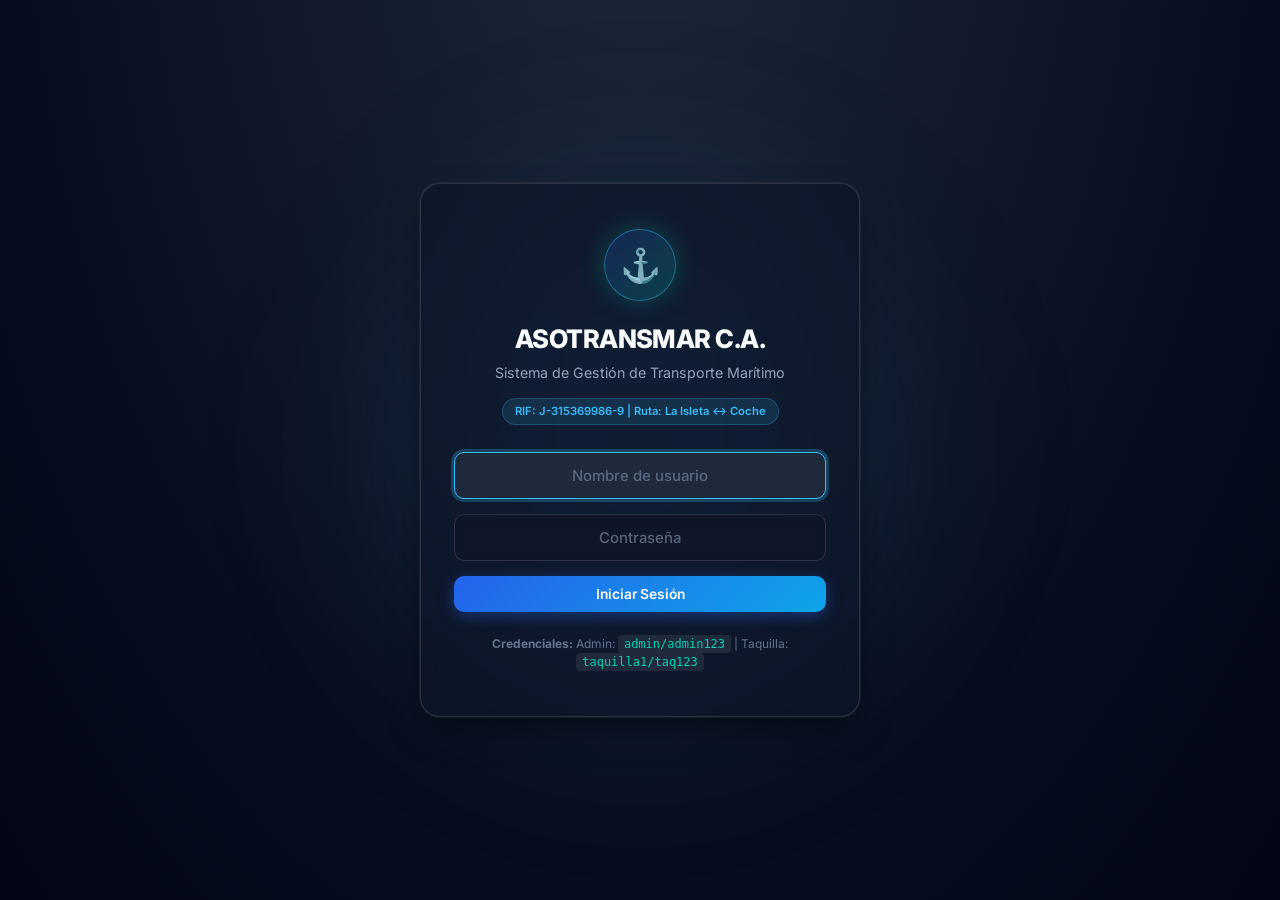
<file: index.html>
<!DOCTYPE html>
<html lang="es">
<head>
  <meta charset="UTF-8" />
  <meta name="viewport" content="width=device-width, initial-scale=1.0" />
  <title>ASOTRANSMAR C.A. — Sistema de Gestión y Venta de Boletos</title>
  <link rel="stylesheet" href="css/styles.css" />
  <link rel="preconnect" href="https://fonts.googleapis.com" />
  <link rel="preconnect" href="https://fonts.gstatic.com" crossorigin />
  <link
    href="https://fonts.googleapis.com/css2?family=Inter:wght@300;400;500;600;700;800&family=JetBrains+Mono:wght@400;600&display=swap"
    rel="stylesheet"
  />
</head>
<body class="dark-theme">

  <!-- ================================================================== -->
  <!-- PANTALLA DE LOGIN                                                    -->
  <!-- ================================================================== -->
  <div id="login-screen">
    <div class="login-bg-glow"></div>
    <div class="login-card glass-panel">
      <div class="login-logo-badge">
        <span class="login-logo">⚓</span>
      </div>
      <h1 class="login-company">ASOTRANSMAR C.A.</h1>
      <p class="login-subtitle">Sistema de Gestión de Transporte Marítimo</p>
      <div class="login-badge-pill">RIF: J-315369986-9 | Ruta: La Isleta ↔ Coche</div>

      <div class="login-form">
        <div class="input-icon-group">
          <input
            type="text"
            id="login-user"
            placeholder="Nombre de usuario"
            autocomplete="username"
          />
        </div>
        <div class="input-icon-group">
          <input
            type="password"
            id="login-pass"
            placeholder="Contraseña"
            autocomplete="current-password"
          />
        </div>
        <button id="btn-login" class="btn-primary-glow">Iniciar Sesión</button>
        <div id="login-error"></div>
      </div>

      <small class="login-hint">
        <strong>Credenciales:</strong> Admin: <code>admin/admin123</code> | Taquilla: <code>taquilla1/taq123</code>
      </small>
    </div>
  </div>

  <!-- ================================================================== -->
  <!-- APLICACIÓN PRINCIPAL                                                -->
  <!-- ================================================================== -->
  <div id="main-app" style="display: none;">

    <!-- ────────────────────────────────────────────────────────────────── -->
    <!-- ENCABEZADO Y NAVEGACIÓN SUPERIOR (TOP-SHELL ADAPTABLE)             -->
    <!-- ────────────────────────────────────────────────────────────────── -->
    <div id="top-shell">
      <!-- ────────────────────────────────────────────────────────────────── -->
      <!-- ENCABEZADO                                                        -->
      <!-- ────────────────────────────────────────────────────────────────── -->
      <header id="app-header" class="glass-header">
      <!-- Sección izquierda: identidad de la empresa -->
      <div class="header-left">
        <div class="header-brand">
          <span class="header-icon">⚓</span>
          <div>
            <span class="header-company">ASOTRANSMAR C.A.</span>
            <span class="header-rif">RIF: J-315369986-9</span>
          </div>
        </div>
        <span class="header-ruta-badge">Ruta: La Isleta ↔ Coche</span>
      </div>

      <!-- Sección central: fecha, buque y zarpe -->
      <div class="header-center">
        <span id="header-fecha" class="header-date"></span>
        <div class="header-status-pills">
          <span class="status-pill">Turno: <strong id="buque-activo">—</strong></span>
          <span class="status-pill">Próximo zarpe: <strong id="proximo-zarpe">—</strong></span>
        </div>
      </div>

      <!-- Sección derecha: tasa BCV, tema, usuario y cierre de sesión -->
      <div class="header-right">
        <!-- Control Tasa BCV -->
        <div class="header-bcv glass-pill">
          <span class="bcv-label">Tasa BCV:</span>
          <span id="tasa-bcv-display" class="bcv-val">0,00</span>
          <span class="bcv-curr">VES/USD</span>
          <span class="admin-only bcv-edit">
            <input
              type="number"
              id="tasa-bcv-input"
              step="0.01"
              min="0"
              placeholder="0.00"
              title="Ingrese nueva tasa oficial BCV"
            />
            <button id="btn-guardar-tasa" title="Guardar tasa oficial BCV">💾</button>
          </span>
        </div>

        <!-- Botón Modo Oscuro / Claro -->
        <button id="btn-theme-toggle" class="btn-theme-toggle" title="Cambiar tema claro/oscuro">
          ☀️ <span class="theme-label">Claro</span>
        </button>

        <!-- Información Usuario -->
        <div class="header-user glass-pill">
          <span id="user-info"></span>
          <span id="user-rol" class="badge"></span>
        </div>

        <button id="btn-logout" class="btn-danger-outline" title="Cerrar sesión">Salir</button>
      </div>
    </header>

    <!-- ────────────────────────────────────────────────────────────────── -->
    <!-- BARRA DE BÚSQUEDA GLOBAL                                          -->
    <!-- ────────────────────────────────────────────────────────────────── -->
    <div id="search-bar-global">
      <div class="search-input-wrap">
        <span class="search-lens-icon">🔍</span>
        <input
          type="text"
          id="search-global-input"
          placeholder="Buscar pasajero por Cédula, Nombre, Apellido o Fecha..."
          autocomplete="off"
        />
      </div>
      <div id="search-global-results" class="glass-dropdown" style="display: none;"></div>
    </div>

    <!-- ────────────────────────────────────────────────────────────────── -->
    <!-- NAVEGACIÓN PRINCIPAL                                              -->
    <!-- ────────────────────────────────────────────────────────────────── -->
    <nav id="main-nav" class="glass-nav">
      <button class="nav-btn active" data-section="dashboard">📊 Dashboard</button>
      <button class="nav-btn" data-section="venta">🎫 Venta de Boletos</button>
      <button class="nav-btn" data-section="listin">📋 Listín de Zarpe</button>
      <button class="nav-btn" data-section="busqueda">🔍 Historial</button>
      <button class="nav-btn admin-only" data-section="admin">⚙️ Administración</button>
    </nav>
  </div> <!-- /top-shell -->

    <!-- ────────────────────────────────────────────────────────────────── -->
    <!-- ÁREA DE CONTENIDO                                                 -->
    <!-- ────────────────────────────────────────────────────────────────── -->
    <main id="content">

      <!-- ============================================================== -->
      <!-- SECCIÓN: DASHBOARD (INICIO)                                     -->
      <!-- ============================================================== -->
      <section id="sec-dashboard">
        <!-- Tarjetas resumen flotantes -->
        <div class="dashboard-cards">
          <div class="summary-card card-zarpes glass-card" id="card-zarpes-hoy">
            <div class="card-icon-wrap">🚢</div>
            <div class="card-info">
              <div class="card-value">0</div>
              <div class="card-label">Zarpes Hoy</div>
            </div>
          </div>
          <div class="summary-card card-pasajeros glass-card" id="card-pasajeros-hoy">
            <div class="card-icon-wrap">👥</div>
            <div class="card-info">
              <div class="card-value">0</div>
              <div class="card-label">Pasajeros Hoy</div>
            </div>
          </div>
          <div class="summary-card card-recaudacion glass-card" id="card-recaudacion-hoy">
            <div class="card-icon-wrap">💰</div>
            <div class="card-info">
              <div class="card-value">0,00</div>
              <div class="card-label">Recaudación VES</div>
            </div>
          </div>
          <div class="summary-card card-buque glass-card" id="card-buque-turno">
            <div class="card-icon-wrap">⚓</div>
            <div class="card-info">
              <div class="card-value">—</div>
              <div class="card-label">Buque en Turno</div>
            </div>
          </div>
        </div>

        <!-- Horarios del día -->
        <div id="dash-horarios-hoy" class="glass-card table-section">
          <div class="section-header-row">
            <h3>⏱️ Programación Oficial de Zarpes del Día</h3>
            <span class="badge badge-info">Ruta Coche ↔ La Isleta</span>
          </div>
          <div class="table-responsive">
            <table class="table-horarios">
              <thead>
                <tr>
                  <th>Hora</th>
                  <th>Origen</th>
                  <th>Destino</th>
                  <th>Embarcación</th>
                  <th>Aforo</th>
                  <th>Estado</th>
                </tr>
              </thead>
              <tbody id="horarios-hoy-body">
                <!-- Generado dinámicamente -->
              </tbody>
            </table>
          </div>
        </div>
      </section>

      <!-- ============================================================== -->
      <!-- SECCIÓN: VENTA DE BOLETOS                                       -->
      <!-- ============================================================== -->
      <section id="sec-venta" style="display: none;">
        <div class="section-title-wrap">
          <h2>🎫 Venta y Expedición de Boletos</h2>
          <p class="section-subtitle">Emisión nominal con Código QR, control de aforo normativo y liquidación bimonetaria</p>
        </div>

        <div class="venta-grid">
          <!-- Columna izquierda: formulario de venta -->
          <div class="venta-form-col glass-card">
            <h3 class="form-title">📝 Datos del Pasajero y Zarpe</h3>

            <div class="form-group">
              <label for="venta-zarpe-select">Zarpe Disponible de Hoy</label>
              <select id="venta-zarpe-select">
                <option value="">— Seleccione un zarpe —</option>
              </select>
            </div>

            <div class="form-row-2">
              <div class="form-group">
                <label for="venta-cedula">Cédula de Identidad</label>
                <input
                  type="text"
                  id="venta-cedula"
                  placeholder="Ej. 18234567"
                />
              </div>
              <div class="form-group">
                <label for="venta-categoria">Categoría Tarifaria</label>
                <select id="venta-categoria">
                  <option value="REG">Regular (Tarifa Base)</option>
                  <option value="MPR">Medio Pasaje Residencial / Estudiantil (50%)</option>
                  <option value="MPV">Medio Pasaje Vejez (50%)</option>
                  <option value="TUR">Visitante / Turista</option>
                  <option value="EXO">Exonerado (0%)</option>
                </select>
              </div>
            </div>

            <div class="form-row-2">
              <div class="form-group">
                <label for="venta-nombre">Nombres</label>
                <input type="text" id="venta-nombre" placeholder="Nombre(s)" />
              </div>
              <div class="form-group">
                <label for="venta-apellido">Apellidos</label>
                <input type="text" id="venta-apellido" placeholder="Apellido(s)" />
              </div>
            </div>

            <!-- Método de Pago Multimétodo -->
            <div class="form-row-2">
              <div class="form-group">
                <label for="venta-metodo-pago">Método de Recaudación</label>
                <select id="venta-metodo-pago">
                  <option value="efectivo_ves">💵 Efectivo VES (Bolívares)</option>
                  <option value="divisas_usd">💵 Divisas USD (Dólares)</option>
                  <option value="pago_movil">📱 Pago Móvil</option>
                  <option value="pos">💳 Punto de Venta (Tarjeta / POS)</option>
                  <option value="transferencia">🏦 Transferencia Bancaria</option>
                </select>
              </div>
              <div class="form-group" id="group-venta-referencia" style="display: none;">
                <label for="venta-referencia">N° Referencia Bancaria</label>
                <input type="text" id="venta-referencia" placeholder="Ej. 8492" />
              </div>
            </div>

            <div class="tarifa-display glass-panel">
              <div class="tarifa-item">
                <span class="tarifa-label">Monto USD</span>
                <span id="venta-monto-usd" class="tarifa-valor usd">$0.00</span>
              </div>
              <div class="tarifa-divider"></div>
              <div class="tarifa-item">
                <span class="tarifa-label">Monto VES</span>
                <span id="venta-monto-ves" class="tarifa-valor ves">Bs. 0,00</span>
              </div>
            </div>

            <button id="btn-vender" class="btn-primary-glow full-width">✅ Registrar Venta y Emitir Boleto</button>
          </div>

          <!-- Columna derecha: confirmación (recibo con QR) y resumen -->
          <div class="venta-confirm-col">
            <div id="venta-resumen-zarpe" class="glass-card">
              <p class="empty-state">Seleccione un zarpe para ver el aforo y resumen.</p>
            </div>
            <div id="venta-confirmacion" class="glass-card" style="display: none;">
              <p class="empty-state">Aún no se ha registrado ningún boleto.</p>
            </div>
          </div>
        </div>
      </section>

      <!-- ============================================================== -->
      <!-- SECCIÓN: LISTÍN DIGITAL DE ZARPE                                -->
      <!-- ============================================================== -->
      <section id="sec-listin" style="display: none;">
        <div class="section-title-wrap">
          <h2>📋 Listín Oficial de Zarpe (Manifiesto de Embarque)</h2>
          <p class="section-subtitle">Conforme a la normativa del INEA y Capitanía de Puerto. Aforo máximo: 160 pasajeros.</p>
        </div>

        <div class="listin-top-controls glass-card">
          <div class="form-group flex-1">
            <label for="listin-zarpe-select">Seleccionar Zarpe del Día</label>
            <select id="listin-zarpe-select">
              <option value="">— Seleccione un zarpe —</option>
            </select>
          </div>
        </div>

        <!-- ⚓ SUPERVISIÓN INSTITUCIONAL DE AFORO REGLAMENTARIO INEA (Límite: 160 pax) -->
        <div id="listin-aforo-card" class="listin-aforo-card glass-card">
          <div class="aforo-card-header">
            <div class="aforo-brand-title">
              <span class="aforo-badge-icon">⚓</span>
              <div>
                <h4>Supervisión de Aforo Reglamentario INEA</h4>
                <p class="aforo-subtitle">Capitanía de Puerto de Pampatar — Límite normativo de seguridad: 160 pasajeros por embarcación</p>
              </div>
            </div>
            <div class="generator-aforo-indicator">
              <span class="aforo-tag">Ocupación Actual:</span>
              <span id="listin-aforo-pct" class="badge badge-success">0% Aforo</span>
            </div>
          </div>

          <!-- Barra de aforo progresiva institucional -->
          <div class="aforo-bar-wrapper">
            <div class="aforo-bar-track">
              <div id="listin-aforo-fill" class="aforo-fill fill-success" style="width: 0%;"></div>
            </div>
            <div class="aforo-bar-labels">
              <span>0 pax</span>
              <span><strong id="listin-aforo-count">0</strong> / <strong id="listin-aforo-max">160</strong> pasajeros embarcados</span>
              <span>Tope Reglamentario: 160 pax</span>
            </div>
          </div>
        </div>

        <!-- Contenedor Imprimible del Listín -->
        <div id="listin-container" class="glass-card print-sheet">
          <!-- Encabezado imprimible -->
          <div id="listin-header-print">
            <div class="print-header-top">
              <div class="print-logo-box">⚓</div>
              <div class="print-company-info">
                <h2>ASOTRANSMAR C.A.</h2>
                <p>RIF: J-315369986-9 | Consorcio Marítimo Coche</p>
                <p><strong>MANIFIESTO OFICIAL DE PASAJEROS (LISTÍN DE EMBARQUE)</strong></p>
              </div>
            </div>
            <div class="listin-meta-grid">
              <div class="meta-item"><span>Fecha:</span> <strong id="listin-fecha">—</strong></div>
              <div class="meta-item"><span>Hora Zarpe:</span> <strong id="listin-hora">—</strong></div>
              <div class="meta-item"><span>Origen:</span> <strong id="listin-origen">—</strong></div>
              <div class="meta-item"><span>Destino:</span> <strong id="listin-destino">—</strong></div>
              <div class="meta-item"><span>Embarcación:</span> <strong id="listin-embarcacion">—</strong></div>
              <div class="meta-item"><span>Taquillero:</span> <strong id="listin-taquillero">—</strong></div>
              <div class="meta-item"><span>Estado:</span> <span id="listin-estado" class="badge">—</span></div>
              <div class="meta-item meta-capitan">
                <span>Capitán al Mando:</span>
                <input type="text" id="listin-capitan" placeholder="Nombre y Apellido del Capitán" />
              </div>
            </div>
          </div>

          <!-- Tabla del listín -->
          <div class="table-responsive">
            <table id="listin-tabla">
              <thead>
                <tr>
                  <th>N°</th>
                  <th>Cédula</th>
                  <th>Nombres</th>
                  <th>Apellidos</th>
                  <th>Categoría</th>
                  <th class="text-right">Monto VES</th>
                </tr>
              </thead>
              <tbody id="listin-tabla-body">
                <!-- Generado dinámicamente -->
              </tbody>
              <tfoot>
                <tr>
                  <td colspan="4"><strong>TOTALES OFICIALES DE EMBARQUE</strong></td>
                  <td><strong><span id="listin-total-pasajeros">0</span> pasajeros</strong></td>
                  <td class="text-right"><strong><span id="listin-total-monto">0,00</span></strong></td>
                </tr>
              </tfoot>
            </table>
          </div>
        </div>

        <!-- Botones de acción -->
        <div class="listin-actions">
          <button id="btn-imprimir-listin" class="btn-print-action">🖨️ Descargar Listín en PDF (html2pdf)</button>
          <button id="btn-cerrar-zarpe" class="btn-danger-action">🔒 Cerrar Zarpe y Bloquear Venta</button>
        </div>
      </section>

      <!-- ============================================================== -->
      <!-- SECCIÓN: HISTORIAL / BÚSQUEDA DE PASAJEROS                     -->
      <!-- ============================================================== -->
      <section id="sec-busqueda" style="display: none;">
        <div class="section-title-wrap">
          <h2>🔍 Historial de Pasajeros y Trazabilidad Marítima</h2>
          <p class="section-subtitle">Búsqueda rápida por nombre, cédula o filtro por rangos cronológicos</p>
        </div>

        <div class="busqueda-card glass-card">
          <div class="busqueda-search-row">
            <input
              type="text"
              id="busqueda-input"
              placeholder="Escriba Cédula, Nombre o Apellido..."
            />
          </div>

          <div id="busqueda-filtros">
            <div class="filtro-group">
              <label for="busqueda-fecha-desde">Fecha Desde</label>
              <input type="date" id="busqueda-fecha-desde" />
            </div>
            <div class="filtro-group">
              <label for="busqueda-fecha-hasta">Fecha Hasta</label>
              <input type="date" id="busqueda-fecha-hasta" />
            </div>
            <button id="btn-buscar" class="btn-secondary">Filtrar</button>
          </div>

          <div class="table-responsive">
            <table id="busqueda-tabla">
              <thead>
                <tr>
                  <th>Fecha</th>
                  <th>Hora</th>
                  <th>Cédula</th>
                  <th>Nombres</th>
                  <th>Apellidos</th>
                  <th>Categoría</th>
                  <th>Embarcación</th>
                  <th>Ruta</th>
                  <th class="text-right">Monto VES</th>
                </tr>
              </thead>
              <tbody id="busqueda-tabla-body">
                <!-- Generado dinámicamente -->
              </tbody>
            </table>
          </div>

          <div id="busqueda-stats">
            <span>Total boletos encontrados: <strong>0</strong></span>
          </div>
        </div>
      </section>

      <!-- ============================================================== -->
      <!-- SECCIÓN: ADMINISTRACIÓN                                         -->
      <!-- ============================================================== -->
      <section id="sec-admin" style="display: none;">
        <div class="section-title-wrap">
          <h2>⚙️ Panel de Administración y Liquidación</h2>
          <p class="section-subtitle">Ajustes financieros, tasas BCV, aranceles INEA, liquidación a armadores y SQLite</p>
        </div>

        <div class="admin-grid">
          <!-- Panel 1: Configuración de Tarifas -->
          <div class="admin-panel glass-card">
            <h3>⚙️ Configuración Tarifaria y Parámetros</h3>

            <div class="form-group">
              <label for="admin-tasa-bcv">Tasa Oficial BCV (VES/USD)</label>
              <input type="number" id="admin-tasa-bcv" step="0.01" min="0" />
            </div>

            <div class="form-row-2">
              <div class="form-group">
                <label for="admin-tarifa-reg">Tarifa Regular (USD)</label>
                <input type="number" id="admin-tarifa-reg" step="0.01" min="0" />
              </div>
              <div class="form-group">
                <label for="admin-tarifa-medio">Medio Pasaje Residencial/Est. (USD)</label>
                <input type="number" id="admin-tarifa-medio" step="0.01" min="0" />
              </div>
            </div>

            <div class="form-row-2">
              <div class="form-group">
                <label for="admin-tarifa-tur">Tarifa Visitante / Turista (USD)</label>
                <input type="number" id="admin-tarifa-tur" step="0.01" min="0" />
              </div>
              <div class="form-group">
                <label for="admin-tarifa-exo">Tarifa Exonerado (USD)</label>
                <input type="number" id="admin-tarifa-exo" step="0.01" min="0" />
              </div>
            </div>

            <div class="form-row-2">
              <div class="form-group">
                <label for="admin-retencion">Retención ASOTRANSMAR (%)</label>
                <input type="number" id="admin-retencion" step="0.1" min="0" max="100" />
              </div>
              <div class="form-group">
                <label for="admin-arancel-inea">Arancel INEA por Pax (USD)</label>
                <input type="number" id="admin-arancel-inea" step="0.01" min="0" />
              </div>
            </div>

            <div class="form-group">
              <label for="admin-aforo-max">Aforo Normativo INEA (Pasajeros por Lancha)</label>
              <input type="number" id="admin-aforo-max" step="1" min="1" max="300" value="160" />
            </div>

            <button id="btn-guardar-config" class="btn-primary-glow full-width">💾 Guardar Configuración</button>
          </div>

          <!-- Panel 2: Liquidación de Armadores -->
          <div class="admin-panel glass-card">
            <h3>⚖️ Liquidación Financiera a Armadores</h3>

            <div class="form-row-2">
              <div class="form-group">
                <label for="admin-liquidacion-fecha">Fecha de Liquidación</label>
                <select id="admin-liquidacion-fecha">
                  <option value="">— Seleccione fecha —</option>
                </select>
              </div>
              <div class="form-group">
                <label for="admin-liquidacion-zarpe">Zarpe o Jornada</label>
                <select id="admin-liquidacion-zarpe">
                  <option value="">— Seleccione zarpe —</option>
                </select>
              </div>
            </div>

            <button id="btn-calcular-liquidacion" class="btn-secondary full-width">📊 Calcular Liquidación del Pool</button>

            <div id="admin-liquidacion-result" class="liquidacion-result-box">
              <p class="empty-state">Seleccione fecha y zarpe para calcular la liquidación.</p>
            </div>

            <button id="btn-imprimir-liquidacion" class="btn-print-action full-width" style="display: none;">
              🖨️ Exportar Liquidación en PDF
            </button>
          </div>

          <!-- Panel 3: Gestión de Base de Datos SQLite (WebAssembly) -->
          <div class="admin-panel glass-card sqlite-card">
            <h3>🗄️ Base de Datos Relacional SQLite (Offline-First)</h3>
            <p class="sqlite-status-text" id="sqlite-status-display">Motor SQLite 3 (WebAssembly) Inicializando...</p>

            <div class="sqlite-stats-grid">
              <div class="sqlite-stat-box">
                <span class="sqlite-stat-num" id="sqlite-stat-tickets">0</span>
                <span class="sqlite-stat-lbl">Boletos</span>
              </div>
              <div class="sqlite-stat-box">
                <span class="sqlite-stat-num" id="sqlite-stat-zarpes">0</span>
                <span class="sqlite-stat-lbl">Zarpes</span>
              </div>
              <div class="sqlite-stat-box">
                <span class="sqlite-stat-num" id="sqlite-stat-size">0 KB</span>
                <span class="sqlite-stat-lbl">Tamaño Binario</span>
              </div>
            </div>

            <div class="sqlite-actions">
              <button id="btn-sqlite-export" class="btn-secondary">📥 Descargar Archivo .sqlite</button>
              <label for="sqlite-file-input" class="btn-outline-upload">
                📤 Importar Archivo .sqlite
                <input type="file" id="sqlite-file-input" accept=".sqlite,.db,.sqlite3" style="display: none;" />
              </label>
              <button id="btn-sqlite-sync" class="btn-outline">🔄 Sincronizar Tablas</button>
            </div>
            <small class="sqlite-note">Permite respaldar, auditar e inspeccionar la base de datos con cualquier visor SQLite (DB Browser, DBeaver, sqlite3 CLI).</small>
          </div>
        </div>
      </section>

    </main>
  </div>

  <!-- ================================================================== -->
  <!-- SCRIPTS (Todos locales y offline-first)                             -->
  <!-- ================================================================== -->
  <script src="js/vendor/sql-wasm.js"></script>
  <script src="js/vendor/qrcode.min.js"></script>
  <script src="js/vendor/html2pdf.bundle.min.js"></script>
  <script src="js/config.js"></script>
  <script src="js/db.js"></script>
  <script src="js/storage.js"></script>
  <script src="js/utils.js"></script>
  <script src="js/auth.js"></script>
  <script src="js/schedules.js"></script>
  <script src="js/sales.js"></script>
  <script src="js/manifest.js"></script>
  <script src="js/search.js"></script>
  <script src="js/settlement.js"></script>
  <script src="js/seed.js"></script>
  <script src="js/app.js"></script>
</body>
</html>
</file>
<file: css/styles.css>
/* ================================================================== */
/* ASOTRANSMAR C.A. – Sistema de Gestión de Transporte Marítimo       */
/* Hoja de Estilos Rediseñada – Filosofía Antigravity Spatial Glass   */
/* Soporte Nativo para Modo Oscuro y Claro + Alto Contraste de Inputs */
/* ================================================================== */

/* ──────────────────────────────────────────────────────────────────── */
/* VARIABLES CSS Y SISTEMA DE DISEÑO ESPACIAL                          */
/* ──────────────────────────────────────────────────────────────────── */
:root {
  --color-primary: #1e3a8a;
  --color-primary-dark: #0f172a;
  --color-primary-light: #2563eb;
  --color-secondary: #38bdf8;
  --color-secondary-dark: #0284c7;
  --color-accent: #00d2b4;
  --color-accent-dark: #059669;
  --color-accent-glow: rgba(0, 210, 180, 0.35);

  --color-success: #10b981;
  --color-danger: #ef4444;
  --color-warning: #f59e0b;
  --color-info: #06b6d4;
  --color-turista: #8b5cf6;

  --font-family: 'Inter', -apple-system, BlinkMacSystemFont, 'Segoe UI', Roboto, sans-serif;
  --font-mono: 'JetBrains Mono', monospace;

  --header-height: 74px;
  --radius-sm: 6px;
  --radius-md: 10px;
  --radius-lg: 16px;
  --radius-card: 16px;
  --radius-input: 10px;
  --radius-button: 10px;
  --radius-pill: 9999px;

  --transition-fast: 0.15s ease;
  --transition-base: 0.25s cubic-bezier(0.16, 1, 0.3, 1);
  --transition-slow: 0.4s ease;
}

/* ──────────────────────────────────────────────────────────────────── */
/* MODO OSCURO (Default - Spatial Antigravity)                          */
/* ──────────────────────────────────────────────────────────────────── */
body.dark-theme, body:not(.light-theme) {
  --bg-body: #070d1e;
  --bg-gradient: radial-gradient(ellipse at 50% -20%, #1e293b 0%, #070d1e 70%, #020617 100%);
  --bg-card: rgba(15, 23, 42, 0.72);
  --bg-card-hover: rgba(30, 41, 59, 0.82);
  --bg-card-solid: #0f172a;
  --bg-header: rgba(10, 17, 36, 0.88);
  --bg-nav: rgba(15, 23, 42, 0.8);
  --bg-input: rgba(15, 23, 42, 0.9);
  --bg-input-focus: #1e293b;
  --bg-inset: rgba(0, 0, 0, 0.25);
  --bg-aforo-card: linear-gradient(135deg, rgba(15, 23, 42, 0.85) 0%, rgba(30, 41, 59, 0.7) 100%);
  --bg-track: rgba(0, 0, 0, 0.35);
  --border-color: rgba(255, 255, 255, 0.12);
  --border-focus: #38bdf8;
  --border-glass: rgba(255, 255, 255, 0.14);
  --text-primary: #f8fafc;
  --text-secondary: #94a3b8;
  --text-muted: #64748b;
  --text-white: #ffffff;
  --text-header-title: #ffffff;
  --text-header-sub: #cbd5e1;
  --header-pill-bg: rgba(255, 255, 255, 0.08);
  --header-pill-border: rgba(255, 255, 255, 0.12);
  --header-pill-text: #e2e8f0;
  --glass-pill-bg: rgba(0, 0, 0, 0.25);
  --glass-pill-border: rgba(255, 255, 255, 0.14);
  --bcv-input-bg: rgba(15, 23, 42, 0.85);
  --bcv-input-text: #ffffff;
  --theme-toggle-bg: rgba(255, 255, 255, 0.08);
  --theme-toggle-border: rgba(255, 255, 255, 0.16);
  --theme-toggle-text: #ffffff;

  --shadow-sm: 0 2px 4px rgba(0, 0, 0, 0.3);
  --shadow-md: 0 10px 30px -5px rgba(0, 0, 0, 0.45);
  --shadow-lg: 0 25px 50px -12px rgba(0, 0, 0, 0.6);
  --shadow-card: 0 16px 36px -8px rgba(0, 0, 0, 0.5), 0 0 1px 1px rgba(255, 255, 255, 0.08);
  --shadow-glow: 0 0 25px rgba(0, 210, 180, 0.25);
  --table-border: rgba(255, 255, 255, 0.07);
  --table-stripe: rgba(255, 255, 255, 0.02);
  --table-hover: rgba(56, 189, 248, 0.08);
}

/* ──────────────────────────────────────────────────────────────────── */
/* MODO CLARO (Luminoso, Alto Contraste y Libre de Zonas Negras)       */
/* ──────────────────────────────────────────────────────────────────── */
body.light-theme {
  --bg-body: #f1f5f9;
  --bg-gradient: radial-gradient(ellipse at 50% -10%, #dbeafe 0%, #f1f5f9 60%, #e2e8f0 100%);
  --bg-card: rgba(255, 255, 255, 0.94);
  --bg-card-hover: rgba(255, 255, 255, 1);
  --bg-card-solid: #ffffff;
  --bg-header: rgba(255, 255, 255, 0.94);
  --bg-nav: rgba(248, 250, 252, 0.96);
  --bg-input: #ffffff;
  --bg-input-focus: #ffffff;
  --bg-inset: rgba(241, 245, 249, 0.9);
  --bg-aforo-card: linear-gradient(135deg, rgba(255, 255, 255, 0.98) 0%, rgba(241, 245, 249, 0.95) 100%);
  --bg-track: rgba(226, 232, 240, 0.95);
  --border-color: rgba(203, 213, 225, 0.85);
  --border-focus: #2563eb;
  --border-glass: rgba(148, 163, 184, 0.35);
  --text-primary: #0f172a;
  --text-secondary: #475569;
  --text-muted: #94a3b8;
  --text-white: #0f172a;
  --text-header-title: #0f172a;
  --text-header-sub: #475569;
  --header-pill-bg: rgba(15, 23, 42, 0.05);
  --header-pill-border: rgba(15, 23, 42, 0.12);
  --header-pill-text: #1e293b;
  --glass-pill-bg: rgba(241, 245, 249, 0.95);
  --glass-pill-border: rgba(203, 213, 225, 0.9);
  --bcv-input-bg: #ffffff;
  --bcv-input-text: #0f172a;
  --theme-toggle-bg: rgba(15, 23, 42, 0.06);
  --theme-toggle-border: rgba(15, 23, 42, 0.16);
  --theme-toggle-text: #0f172a;

  --shadow-sm: 0 2px 4px rgba(0, 0, 0, 0.04);
  --shadow-md: 0 8px 24px -4px rgba(15, 23, 42, 0.08);
  --shadow-lg: 0 20px 40px -8px rgba(15, 23, 42, 0.12);
  --shadow-card: 0 12px 30px -6px rgba(15, 23, 42, 0.08), 0 0 1px 1px rgba(0, 0, 0, 0.05);
  --shadow-glow: 0 0 20px rgba(37, 99, 235, 0.2);
  --table-border: rgba(226, 232, 240, 0.9);
  --table-stripe: rgba(248, 250, 252, 0.8);
  --table-hover: rgba(37, 99, 235, 0.05);
}

/* ──────────────────────────────────────────────────────────────────── */
/* RESET Y BASE                                                         */
/* ──────────────────────────────────────────────────────────────────── */
*, *::before, *::after {
  box-sizing: border-box;
  margin: 0;
  padding: 0;
}

html {
  font-size: 15px;
  scroll-behavior: smooth;
}

body {
  font-family: var(--font-family);
  background: var(--bg-gradient);
  background-color: var(--bg-body);
  background-attachment: fixed;
  color: var(--text-primary);
  min-height: 100vh;
  line-height: 1.5;
  -webkit-font-smoothing: antialiased;
  transition: background var(--transition-slow), color var(--transition-base);
  overflow-x: hidden;
}

/* ──────────────────────────────────────────────────────────────────── */
/* INPUTS Y FORMULARIOS (ALTO CONTRASTE - CORRECCIÓN DEFINITIVA)        */
/* ──────────────────────────────────────────────────────────────────── */
input[type="text"],
input[type="password"],
input[type="number"],
input[type="date"],
select,
textarea {
  width: 100%;
  padding: 11px 14px;
  font-family: var(--font-family);
  font-size: 0.95rem;
  font-weight: 500;
  color: var(--text-primary) !important;
  background-color: var(--bg-input) !important;
  border: 1.5px solid var(--border-color);
  border-radius: var(--radius-input);
  outline: none;
  transition: all var(--transition-fast);
  backdrop-filter: blur(8px);
}

input[type="text"]:focus,
input[type="password"]:focus,
input[type="number"]:focus,
input[type="date"]:focus,
select:focus,
textarea:focus {
  border-color: var(--border-focus) !important;
  box-shadow: 0 0 0 3px rgba(56, 189, 248, 0.25) !important;
  background-color: var(--bg-input-focus) !important;
  color: var(--text-primary) !important;
}

input::placeholder,
textarea::placeholder {
  color: var(--text-muted) !important;
  opacity: 0.85;
}

select {
  cursor: pointer;
  background-image: url("data:image/svg+xml,%3Csvg xmlns='http://www.w3.org/2000/svg' fill='none' viewBox='0 0 24 24' stroke='%2338bdf8'%3E%3Cpath stroke-linecap='round' stroke-linejoin='round' stroke-width='2' d='M19 9l-7 7-7-7'%3E%3C/path%3E%3C/svg%3E");
  background-repeat: no-repeat;
  background-position: right 12px center;
  background-size: 16px;
  padding-right: 36px;
  appearance: none;
}

select option {
  background-color: var(--bg-card-solid);
  color: var(--text-primary);
  padding: 8px;
}

/* ──────────────────────────────────────────────────────────────────── */
/* BOTONES GLOBALES                                                    */
/* ──────────────────────────────────────────────────────────────────── */
button {
  cursor: pointer;
  font-family: var(--font-family);
  font-size: 0.92rem;
  font-weight: 600;
  border: none;
  border-radius: var(--radius-button);
  padding: 10px 20px;
  transition: all var(--transition-base);
  outline: none;
  display: inline-flex;
  align-items: center;
  justify-content: center;
  gap: 8px;
  line-height: 1.2;
}

button:active {
  transform: scale(0.97);
}

.btn-primary-glow {
  background: linear-gradient(135deg, #2563eb, #0ea5e9);
  color: #ffffff;
  box-shadow: 0 4px 15px rgba(37, 99, 235, 0.4);
}

.btn-primary-glow:hover {
  background: linear-gradient(135deg, #1d4ed8, #0284c7);
  box-shadow: 0 6px 22px rgba(37, 99, 235, 0.6);
  transform: translateY(-2px);
}

.btn-secondary {
  background: rgba(56, 189, 248, 0.15);
  color: var(--color-secondary);
  border: 1px solid rgba(56, 189, 248, 0.35);
}

.btn-secondary:hover {
  background: rgba(56, 189, 248, 0.25);
  transform: translateY(-1px);
}

.btn-danger-outline {
  background: rgba(239, 68, 68, 0.15);
  color: #ef4444;
  border: 1px solid rgba(239, 68, 68, 0.3);
  padding: 6px 14px;
  font-size: 0.8rem;
}

.btn-danger-outline:hover {
  background: #ef4444;
  color: #ffffff;
}

.full-width {
  width: 100%;
}

/* ──────────────────────────────────────────────────────────────────── */
/* EFECTO CRISTAL Y FLOTANTE (GLASSMORPHISM)                           */
/* ──────────────────────────────────────────────────────────────────── */
.glass-panel,
.glass-card {
  background: var(--bg-card);
  backdrop-filter: blur(16px);
  -webkit-backdrop-filter: blur(16px);
  border: 1px solid var(--border-color);
  border-radius: var(--radius-card);
  box-shadow: var(--shadow-card);
  transition: transform var(--transition-base), box-shadow var(--transition-base), background var(--transition-base);
}

.glass-card:hover {
  border-color: var(--border-glass);
}

/* ──────────────────────────────────────────────────────────────────── */
/* PANTALLA DE LOGIN                                                    */
/* ──────────────────────────────────────────────────────────────────── */
#login-screen {
  display: flex;
  align-items: center;
  justify-content: center;
  min-height: 100vh;
  position: relative;
  overflow: hidden;
  padding: 1.5rem;
}

.login-bg-glow {
  position: absolute;
  width: 600px;
  height: 600px;
  background: radial-gradient(circle, rgba(56, 189, 248, 0.2) 0%, rgba(30, 58, 138, 0.05) 70%, transparent 100%);
  border-radius: 50%;
  filter: blur(80px);
  z-index: 0;
  pointer-events: none;
  animation: pulseGlow 10s ease-in-out infinite alternate;
}

@keyframes pulseGlow {
  0% { transform: scale(0.9) translate(-50px, -50px); }
  100% { transform: scale(1.1) translate(50px, 50px); }
}

.login-card {
  position: relative;
  z-index: 1;
  width: 100%;
  max-width: 440px;
  padding: 3rem 2.2rem;
  text-align: center;
  border-radius: 20px;
}

.login-logo-badge {
  width: 72px;
  height: 72px;
  margin: 0 auto 1.25rem;
  background: linear-gradient(135deg, rgba(37, 99, 235, 0.2), rgba(0, 210, 180, 0.2));
  border: 1px solid rgba(56, 189, 248, 0.4);
  border-radius: 50%;
  display: flex;
  align-items: center;
  justify-content: center;
  box-shadow: 0 0 25px rgba(0, 210, 180, 0.25);
}

.login-logo {
  font-size: 2.2rem;
}

.login-company {
  font-size: 1.7rem;
  font-weight: 800;
  letter-spacing: -0.02em;
  color: var(--text-primary);
  margin-bottom: 0.25rem;
}

.login-subtitle {
  font-size: 0.95rem;
  color: var(--text-secondary);
  margin-bottom: 1rem;
}

.login-badge-pill {
  display: inline-block;
  padding: 4px 12px;
  font-size: 0.75rem;
  font-weight: 600;
  background: rgba(56, 189, 248, 0.12);
  color: var(--color-secondary);
  border-radius: var(--radius-pill);
  border: 1px solid rgba(56, 189, 248, 0.25);
  margin-bottom: 1.75rem;
}

.login-form {
  display: flex;
  flex-direction: column;
  gap: 1rem;
}

.login-form input {
  text-align: center;
  font-size: 1rem;
  padding: 13px 16px;
}

#login-error {
  color: var(--color-danger);
  font-size: 0.85rem;
  font-weight: 600;
  min-height: 1.2em;
}

.login-hint {
  display: block;
  margin-top: 1.5rem;
  font-size: 0.8rem;
  color: var(--text-muted);
}

.login-hint code {
  background: rgba(255, 255, 255, 0.08);
  padding: 2px 6px;
  border-radius: 4px;
  color: var(--color-accent);
}

/* ──────────────────────────────────────────────────────────────────── */
/* ENCABEZADO Y CONTENEDOR SUPERIOR ADAPTABLE (TOP-SHELL)              */
/* ──────────────────────────────────────────────────────────────────── */
#top-shell {
  position: sticky;
  top: 0;
  left: 0;
  right: 0;
  z-index: 1000;
  background: var(--bg-header);
  backdrop-filter: blur(20px);
  -webkit-backdrop-filter: blur(20px);
  border-bottom: 1px solid var(--border-color);
  box-shadow: 0 4px 20px rgba(0, 0, 0, 0.25);
  display: flex;
  flex-direction: column;
  width: 100%;
}

#app-header {
  position: relative;
  top: auto;
  left: auto;
  right: auto;
  min-height: 64px;
  background: transparent;
  backdrop-filter: none;
  -webkit-backdrop-filter: none;
  color: var(--text-primary);
  display: flex;
  align-items: center;
  justify-content: space-between;
  padding: 0.6rem 1.5rem;
  z-index: 1002;
  border-bottom: 1px solid var(--border-color);
  box-shadow: none;
  gap: 1rem;
}

.header-left {
  display: flex;
  align-items: center;
  gap: 14px;
}

.header-brand {
  display: flex;
  align-items: center;
  gap: 10px;
}

.header-icon {
  font-size: 1.8rem;
  filter: drop-shadow(0 0 8px rgba(0, 210, 180, 0.5));
}

.header-company {
  font-size: 1.15rem;
  font-weight: 800;
  letter-spacing: -0.01em;
  display: block;
  line-height: 1.1;
  color: var(--text-header-title);
}

.header-rif {
  font-size: 0.72rem;
  color: var(--color-secondary);
  font-family: var(--font-mono);
}

.header-ruta-badge {
  font-size: 0.75rem;
  font-weight: 600;
  padding: 3px 10px;
  background: rgba(37, 99, 235, 0.25);
  border: 1px solid rgba(56, 189, 248, 0.35);
  border-radius: var(--radius-pill);
  color: #38bdf8;
  white-space: nowrap;
}

.header-center {
  display: flex;
  flex-direction: column;
  align-items: center;
  gap: 4px;
}

.header-date {
  font-size: 0.82rem;
  color: var(--text-header-sub);
  font-weight: 500;
}

.header-status-pills {
  display: flex;
  gap: 8px;
}

.status-pill {
  font-size: 0.75rem;
  background: var(--header-pill-bg);
  border: 1px solid var(--header-pill-border);
  padding: 2px 10px;
  border-radius: var(--radius-pill);
  color: var(--header-pill-text);
}

.status-pill strong {
  color: var(--color-accent);
}

.header-right {
  display: flex;
  align-items: center;
  gap: 10px;
}

.glass-pill {
  display: flex;
  align-items: center;
  gap: 6px;
  background: var(--glass-pill-bg);
  border: 1px solid var(--glass-pill-border);
  padding: 5px 12px;
  border-radius: var(--radius-pill);
  font-size: 0.82rem;
  color: var(--text-primary);
}

.bcv-label {
  color: var(--text-secondary);
  font-weight: 500;
}

.bcv-val {
  font-weight: 800;
  color: var(--color-accent);
  font-family: var(--font-mono);
}

.bcv-curr {
  font-size: 0.65rem;
  color: var(--text-secondary);
}

/* ──────────────────────────────────────────────────────────────────── */
/* CONTROL TASA BCV HEADER                                             */
/* ──────────────────────────────────────────────────────────────────── */
.bcv-edit {
  display: inline-flex;
  align-items: center;
  gap: 4px;
  margin-left: 4px;
}

.bcv-edit input {
  width: 82px !important;
  padding: 4px 8px !important;
  font-size: 0.82rem !important;
  font-weight: 700 !important;
  font-family: var(--font-mono) !important;
  border-radius: 6px !important;
  border: 1.5px solid var(--border-focus) !important;
  background: var(--bcv-input-bg) !important;
  color: var(--bcv-input-text) !important;
  outline: none !important;
}

.bcv-edit input:focus {
  background: var(--bg-input-focus) !important;
  color: var(--bcv-input-text) !important;
  border-color: var(--border-focus) !important;
  box-shadow: 0 0 10px rgba(0, 210, 180, 0.4) !important;
}

.bcv-edit button {
  padding: 4px 8px;
  font-size: 0.8rem;
  background: var(--color-accent);
  color: #0f172a;
  border-radius: 6px;
  font-weight: 700;
}

.bcv-edit button:hover {
  background: #34d399;
  transform: scale(1.05);
}

/* Botón Conmutador de Modo Oscuro / Claro */
.btn-theme-toggle {
  background: var(--theme-toggle-bg);
  border: 1px solid var(--theme-toggle-border);
  color: var(--theme-toggle-text);
  padding: 6px 12px;
  border-radius: var(--radius-pill);
  font-size: 0.82rem;
  transition: all var(--transition-fast);
}

.btn-theme-toggle:hover {
  background: var(--border-color);
  border-color: var(--color-secondary);
}

.theme-label {
  font-size: 0.75rem;
  font-weight: 600;
}

/* ──────────────────────────────────────────────────────────────────── */
/* BARRA DE BÚSQUEDA GLOBAL                                            */
/* ──────────────────────────────────────────────────────────────────── */
#search-bar-global {
  position: relative;
  top: auto;
  left: auto;
  right: auto;
  min-height: 48px;
  background: var(--bg-nav);
  backdrop-filter: none;
  -webkit-backdrop-filter: none;
  border-bottom: 1px solid var(--border-color);
  display: flex;
  align-items: center;
  justify-content: center;
  padding: 0.4rem 1.5rem;
  z-index: 1001;
}

.search-input-wrap {
  position: relative;
  width: 100%;
  max-width: 680px;
}

.search-lens-icon {
  position: absolute;
  left: 14px;
  top: 50%;
  transform: translateY(-50%);
  font-size: 0.95rem;
  opacity: 0.6;
  pointer-events: none;
}

#search-global-input {
  width: 100%;
  padding: 8px 16px 8px 38px !important;
  font-size: 0.9rem !important;
  border-radius: var(--radius-pill) !important;
}

.glass-dropdown {
  position: absolute;
  top: 100%;
  left: 50%;
  transform: translateX(-50%);
  width: 100%;
  max-width: 680px;
  max-height: 380px;
  overflow-y: auto;
  background: var(--bg-card-solid);
  border: 1px solid var(--border-color);
  border-radius: var(--radius-md);
  box-shadow: var(--shadow-lg);
  z-index: 1010;
}

/* ──────────────────────────────────────────────────────────────────── */
/* NAVEGACIÓN PRINCIPAL (TABS SUPERIORES)                              */
/* ──────────────────────────────────────────────────────────────────── */
#main-nav {
  position: relative;
  top: auto;
  left: auto;
  right: auto;
  display: flex;
  align-items: center;
  justify-content: center;
  gap: 8px;
  padding: 8px 1.5rem;
  background: var(--bg-nav);
  backdrop-filter: none;
  -webkit-backdrop-filter: none;
  border-bottom: none;
  z-index: 1000;
  overflow-x: auto;
}

.nav-btn {
  background: transparent;
  color: var(--text-secondary);
  border: 1px solid transparent;
  padding: 8px 16px;
  border-radius: var(--radius-pill);
  font-size: 0.88rem;
  font-weight: 600;
  transition: all var(--transition-fast);
}

.nav-btn:hover {
  color: var(--text-primary);
  background: rgba(56, 189, 248, 0.1);
  border-color: rgba(56, 189, 248, 0.2);
}

.nav-btn.active {
  background: linear-gradient(135deg, var(--color-primary-light), var(--color-secondary));
  color: #ffffff;
  box-shadow: 0 4px 15px rgba(37, 99, 235, 0.35);
  border-color: transparent;
}

/* ──────────────────────────────────────────────────────────────────── */
/* CONTENEDOR PRINCIPAL FLUIDO Y ADAPTABLE                             */
/* ──────────────────────────────────────────────────────────────────── */
#content {
  margin-top: 1.25rem;
  padding: 0.75rem 2rem 4rem;
  max-width: 1360px;
  margin-left: auto;
  margin-right: auto;
  min-height: calc(100vh - 180px);
}

.section-title-wrap {
  margin-bottom: 1.8rem;
}

.section-title-wrap h2 {
  font-size: 1.65rem;
  font-weight: 800;
  letter-spacing: -0.02em;
  color: var(--text-primary);
  margin-bottom: 0.25rem;
}

.section-subtitle {
  font-size: 0.9rem;
  color: var(--text-secondary);
}

/* ──────────────────────────────────────────────────────────────────── */
/* DASHBOARD: TARJETAS FLOTANTES                                       */
/* ──────────────────────────────────────────────────────────────────── */
.dashboard-cards {
  display: grid;
  grid-template-columns: repeat(auto-fit, minmax(240px, 1fr));
  gap: 1.5rem;
  margin-bottom: 2rem;
}

.summary-card {
  padding: 1.5rem;
  display: flex;
  align-items: center;
  gap: 1.25rem;
  border-radius: var(--radius-card);
}

.card-icon-wrap {
  width: 58px;
  height: 58px;
  border-radius: 14px;
  display: flex;
  align-items: center;
  justify-content: center;
  font-size: 1.8rem;
  background: rgba(56, 189, 248, 0.12);
  border: 1px solid rgba(56, 189, 248, 0.25);
  box-shadow: 0 0 20px rgba(56, 189, 248, 0.15);
}

.card-info {
  display: flex;
  flex-direction: column;
}

.card-value {
  font-size: 1.8rem;
  font-weight: 800;
  font-family: var(--font-mono);
  line-height: 1.1;
  color: var(--text-primary);
}

.card-label {
  font-size: 0.85rem;
  color: var(--text-secondary);
  font-weight: 600;
}

/* ──────────────────────────────────────────────────────────────────── */
/* TABLAS SPATIAL                                                      */
/* ──────────────────────────────────────────────────────────────────── */
.table-responsive {
  width: 100%;
  overflow-x: auto;
}

table {
  width: 100%;
  border-collapse: collapse;
  font-size: 0.92rem;
}

th {
  text-align: left;
  padding: 12px 14px;
  font-weight: 700;
  font-size: 0.8rem;
  text-transform: uppercase;
  letter-spacing: 0.04em;
  color: var(--text-secondary);
  border-bottom: 1.5px solid var(--border-color);
  background: var(--table-stripe);
}

td {
  padding: 12px 14px;
  border-bottom: 1px solid var(--table-border);
  color: var(--text-primary);
}

tbody tr:hover {
  background: var(--table-hover);
}

tfoot td {
  padding: 14px;
  background: var(--table-stripe);
  border-top: 2px solid var(--border-color);
}

.text-right { text-align: right; }
.text-center { text-align: center; }

/* ──────────────────────────────────────────────────────────────────── */
/* BADGES Y CATEGORÍAS TARIFARIAS                                      */
/* ──────────────────────────────────────────────────────────────────── */
.badge {
  display: inline-block;
  padding: 3px 10px;
  border-radius: var(--radius-pill);
  font-size: 0.75rem;
  font-weight: 700;
  letter-spacing: 0.02em;
}

.badge-success { background: rgba(16, 185, 129, 0.15); color: #10b981; border: 1px solid rgba(16, 185, 129, 0.3); }
.badge-warning { background: rgba(245, 158, 11, 0.15); color: #f59e0b; border: 1px solid rgba(245, 158, 11, 0.3); }
.badge-danger  { background: rgba(239, 68, 68, 0.15);  color: #ef4444; border: 1px solid rgba(239, 68, 68, 0.3); }
.badge-info    { background: rgba(6, 182, 212, 0.15);  color: #06b6d4; border: 1px solid rgba(6, 182, 212, 0.3); }

/* Badges de Categoría */
.badge-cat-REG { background: rgba(37, 99, 235, 0.18); color: #38bdf8; border: 1px solid rgba(56, 189, 248, 0.35); }
.badge-cat-MPR { background: rgba(0, 210, 180, 0.18); color: #00d2b4; border: 1px solid rgba(0, 210, 180, 0.35); }
.badge-cat-MPV { background: rgba(245, 158, 11, 0.18); color: #fbbf24; border: 1px solid rgba(245, 158, 11, 0.35); }
.badge-cat-TUR { background: rgba(139, 92, 246, 0.18); color: #a78bfa; border: 1px solid rgba(139, 92, 246, 0.35); }
.badge-cat-EXO { background: rgba(16, 185, 129, 0.18); color: #34d399; border: 1px solid rgba(16, 185, 129, 0.35); }

/* ──────────────────────────────────────────────────────────────────── */
/* FORMULARIOS Y GRID DE VENTAS                                        */
/* ──────────────────────────────────────────────────────────────────── */
.venta-grid {
  display: grid;
  grid-template-columns: 1.15fr 0.85fr;
  gap: 2rem;
  align-items: start;
}

.venta-form-col {
  padding: 2rem;
}

.form-title {
  font-size: 1.2rem;
  font-weight: 700;
  margin-bottom: 1.5rem;
  color: var(--text-primary);
}

.form-group {
  margin-bottom: 1.25rem;
  display: flex;
  flex-direction: column;
  gap: 6px;
}

.form-group label {
  font-size: 0.85rem;
  font-weight: 600;
  color: var(--text-secondary);
}

.form-row-2 {
  display: grid;
  grid-template-columns: 1fr 1fr;
  gap: 1rem;
}

.tarifa-display {
  display: flex;
  align-items: center;
  justify-content: space-around;
  padding: 1.25rem;
  border-radius: var(--radius-md);
  margin: 1.5rem 0;
  background: var(--bg-inset);
  border: 1px solid var(--border-color);
}

.tarifa-item {
  display: flex;
  flex-direction: column;
  align-items: center;
}

.tarifa-label {
  font-size: 0.8rem;
  font-weight: 600;
  color: var(--text-secondary);
  text-transform: uppercase;
}

.tarifa-valor {
  font-size: 1.6rem;
  font-weight: 800;
  font-family: var(--font-mono);
}

.tarifa-valor.usd { color: var(--color-accent); }
.tarifa-valor.ves { color: var(--color-secondary); }

.tarifa-divider {
  width: 1px;
  height: 40px;
  background: var(--border-color);
}

/* ──────────────────────────────────────────────────────────────────── */
/* BOLETO TÉRMICO / CONFIRMACIÓN CON CÓDIGO QR                         */
/* ──────────────────────────────────────────────────────────────────── */
.recibo-card {
  background: #ffffff;
  color: #0f172a;
  border-radius: 12px;
  padding: 1.8rem;
  box-shadow: 0 15px 35px rgba(0, 0, 0, 0.35);
  font-family: var(--font-mono);
  font-size: 0.85rem;
  border: 2px dashed #94a3b8;
  position: relative;
  margin-top: 1rem;
}

.recibo-header {
  text-align: center;
  margin-bottom: 0.75rem;
}

.recibo-logo {
  font-size: 2rem;
  line-height: 1;
}

.recibo-meta-small {
  font-size: 0.72rem;
  color: #475569;
}

.recibo-id {
  font-size: 1rem;
  font-weight: 800;
  text-align: center;
  margin: 0.5rem 0;
  color: #1e3a8a;
  background: #e0f2fe;
  padding: 4px;
  border-radius: 4px;
}

.recibo-line {
  display: flex;
  justify-content: space-between;
  margin-bottom: 4px;
  font-size: 0.82rem;
}

.recibo-separator {
  text-align: center;
  color: #cbd5e1;
  margin: 8px 0;
  font-size: 0.75rem;
  overflow: hidden;
}

.recibo-totales {
  background: #f8fafc;
  padding: 10px;
  border-radius: 6px;
  text-align: center;
  margin: 8px 0;
}

.recibo-monto-usd {
  font-size: 1.15rem;
  font-weight: 800;
  color: #059669;
}

.recibo-monto-ves {
  font-size: 1.25rem;
  font-weight: 800;
  color: #2563eb;
}

.recibo-tasa {
  font-size: 0.72rem;
  color: #64748b;
}

.recibo-qr-container {
  display: flex;
  flex-direction: column;
  align-items: center;
  justify-content: center;
  margin: 1rem 0;
  padding: 8px;
}

#ticket-qr-output {
  padding: 6px;
  background: #ffffff;
  border: 1px solid #e2e8f0;
  border-radius: 6px;
}

.recibo-qr-container small {
  font-size: 0.7rem;
  color: #64748b;
  margin-top: 4px;
}

.recibo-footer {
  text-align: center;
  margin-top: 1rem;
  font-size: 0.75rem;
  color: #64748b;
}

.btn-print-ticket {
  margin-top: 10px;
  width: 100%;
  background: linear-gradient(135deg, #2563eb, #0ea5e9);
  color: #ffffff;
  font-family: var(--font-family);
  font-size: 0.88rem;
  font-weight: 700;
  padding: 10px;
  border-radius: 6px;
  box-shadow: 0 4px 12px rgba(37, 99, 235, 0.3);
}

.btn-print-ticket:hover {
  background: linear-gradient(135deg, #1d4ed8, #0284c7);
}

/* ──────────────────────────────────────────────────────────────────── */
/* RESUMEN DE ZARPE EN VENTAS                                          */
/* ──────────────────────────────────────────────────────────────────── */
.resumen-zarpe-card {
  padding: 1.5rem;
}

.resumen-zarpe-card h4 {
  font-size: 1.1rem;
  margin-bottom: 1rem;
  color: var(--text-primary);
}

.resumen-item {
  display: flex;
  justify-content: space-between;
  margin-bottom: 8px;
  font-size: 0.9rem;
}

.aforo-metric-box {
  background: var(--bg-inset);
  border: 1px solid var(--border-color);
  padding: 12px;
  border-radius: var(--radius-md);
  margin: 1rem 0;
}

.aforo-metric-header {
  display: flex;
  justify-content: space-between;
  align-items: center;
  margin-bottom: 6px;
  font-size: 0.85rem;
  font-weight: 600;
}

.aforo-progress-track {
  width: 100%;
  height: 10px;
  background: var(--bg-track);
  border-radius: var(--radius-pill);
  overflow: hidden;
}

.aforo-progress-bar {
  height: 100%;
  transition: width 0.4s ease;
}

.fill-success { background: linear-gradient(90deg, #10b981, #059669); }
.fill-warning { background: linear-gradient(90deg, #f59e0b, #d97706); }
.fill-danger  { background: linear-gradient(90deg, #ef4444, #b91c1c); }

/* ──────────────────────────────────────────────────────────────────── */
/* ⚓ SUPERVISIÓN INSTITUCIONAL DE AFORO REGLAMENTARIO INEA (160 PAX)    */
/* ──────────────────────────────────────────────────────────────────── */
.listin-aforo-card {
  padding: 1.4rem 1.8rem;
  margin-bottom: 2rem;
  border: 1px solid var(--border-color);
  background: var(--bg-aforo-card);
  border-radius: var(--radius-lg);
  box-shadow: var(--shadow-md);
}

.aforo-card-header {
  display: flex;
  justify-content: space-between;
  align-items: center;
  margin-bottom: 1rem;
  gap: 1rem;
}

.aforo-brand-title {
  display: flex;
  align-items: center;
  gap: 12px;
}

.aforo-badge-icon {
  font-size: 2rem;
  filter: drop-shadow(0 0 10px rgba(56, 189, 248, 0.4));
}

.aforo-brand-title h4 {
  font-size: 1.15rem;
  font-weight: 700;
  color: var(--text-primary);
  margin-bottom: 2px;
}

.aforo-subtitle {
  font-size: 0.8rem;
  color: var(--text-secondary);
}

.generator-aforo-indicator {
  display: flex;
  align-items: center;
  gap: 8px;
}

.aforo-tag {
  font-size: 0.82rem;
  color: var(--text-secondary);
}

.aforo-bar-wrapper {
  margin-bottom: 0.5rem;
}

.aforo-bar-track {
  width: 100%;
  height: 12px;
  background: var(--bg-track);
  border-radius: var(--radius-pill);
  overflow: hidden;
  border: 1px solid var(--border-color);
}

.aforo-fill {
  height: 100%;
  transition: width 0.4s ease;
  border-radius: var(--radius-pill);
}

.aforo-bar-labels {
  display: flex;
  justify-content: space-between;
  margin-top: 6px;
  font-size: 0.78rem;
  color: var(--text-secondary);
}

.disabled-panel {
  opacity: 0.5;
  pointer-events: none;
}

/* ──────────────────────────────────────────────────────────────────── */
/* LISTÍN IMPRIMIBLE                                                   */
/* ──────────────────────────────────────────────────────────────────── */
.print-sheet {
  padding: 2rem;
  margin-bottom: 2rem;
}

.print-header-top {
  display: flex;
  align-items: center;
  gap: 16px;
  margin-bottom: 1.5rem;
  border-bottom: 2px solid var(--border-color);
  padding-bottom: 1.25rem;
}

.print-logo-box {
  font-size: 2.8rem;
  color: var(--color-accent);
}

.print-company-info h2 {
  font-size: 1.5rem;
  color: var(--text-primary);
}

.print-company-info p {
  font-size: 0.85rem;
  color: var(--text-secondary);
}

.listin-meta-grid {
  display: grid;
  grid-template-columns: repeat(auto-fit, minmax(200px, 1fr));
  gap: 1rem;
  margin-bottom: 1.5rem;
  background: var(--bg-inset);
  padding: 1rem;
  border-radius: var(--radius-md);
  border: 1px solid var(--border-color);
}

.meta-item {
  display: flex;
  flex-direction: column;
  font-size: 0.85rem;
}

.meta-item span {
  color: var(--text-secondary);
  font-size: 0.75rem;
  font-weight: 600;
  text-transform: uppercase;
}

.meta-capitan input {
  padding: 6px 10px !important;
  font-size: 0.85rem !important;
  margin-top: 4px;
}

.listin-actions {
  display: flex;
  gap: 1rem;
  justify-content: flex-end;
}

.btn-print-action {
  background: linear-gradient(135deg, #10b981, #059669);
  color: #ffffff;
  padding: 12px 24px;
  font-size: 0.95rem;
  box-shadow: 0 4px 15px rgba(16, 185, 129, 0.3);
}

.btn-print-action:hover {
  background: linear-gradient(135deg, #059669, #047857);
  transform: translateY(-2px);
}

.btn-danger-action {
  background: rgba(239, 68, 68, 0.2);
  color: #ef4444;
  border: 1px solid rgba(239, 68, 68, 0.4);
  padding: 12px 24px;
  font-size: 0.95rem;
}

.btn-danger-action:hover {
  background: #ef4444;
  color: #ffffff;
}

/* ──────────────────────────────────────────────────────────────────── */
/* ADMINISTRACIÓN Y SQLITE CARD                                        */
/* ──────────────────────────────────────────────────────────────────── */
.admin-grid {
  display: grid;
  grid-template-columns: repeat(auto-fit, minmax(360px, 1fr));
  gap: 2rem;
}

.admin-panel {
  padding: 2rem;
  display: flex;
  flex-direction: column;
}

.admin-panel h3 {
  font-size: 1.25rem;
  font-weight: 700;
  margin-bottom: 1.5rem;
  color: var(--text-primary);
  border-bottom: 1px solid var(--border-color);
  padding-bottom: 0.75rem;
}

.sqlite-card {
  border: 1px solid rgba(0, 210, 180, 0.35);
}

.sqlite-status-text {
  font-size: 0.88rem;
  font-weight: 600;
  color: var(--color-accent);
  margin-bottom: 1.25rem;
}

.sqlite-stats-grid {
  display: grid;
  grid-template-columns: repeat(3, 1fr);
  gap: 1rem;
  margin-bottom: 1.5rem;
}

.sqlite-stat-box {
  background: var(--bg-inset);
  border: 1px solid var(--border-color);
  border-radius: var(--radius-md);
  padding: 1rem;
  text-align: center;
  display: flex;
  flex-direction: column;
}

.sqlite-stat-num {
  font-size: 1.5rem;
  font-weight: 800;
  font-family: var(--font-mono);
  color: var(--color-secondary);
}

.sqlite-stat-lbl {
  font-size: 0.75rem;
  color: var(--text-secondary);
  font-weight: 600;
}

.sqlite-actions {
  display: flex;
  flex-direction: column;
  gap: 0.75rem;
  margin-bottom: 1rem;
}

.btn-outline-upload {
  display: flex;
  align-items: center;
  justify-content: center;
  gap: 8px;
  padding: 10px 16px;
  background: rgba(255, 255, 255, 0.05);
  border: 1.5px dashed var(--color-secondary);
  border-radius: var(--radius-button);
  color: var(--color-secondary);
  font-weight: 600;
  font-size: 0.88rem;
  cursor: pointer;
  transition: all var(--transition-fast);
}

.btn-outline-upload:hover {
  background: rgba(56, 189, 248, 0.15);
}

.btn-outline {
  background: transparent;
  border: 1px solid var(--border-color);
  color: var(--text-secondary);
}

.btn-outline:hover {
  color: var(--text-primary);
  border-color: var(--text-primary);
}

.sqlite-note {
  font-size: 0.75rem;
  color: var(--text-muted);
  line-height: 1.4;
}

/* ──────────────────────────────────────────────────────────────────── */
/* TARJETA DE LIQUIDACIÓN FORMAL                                       */
/* ──────────────────────────────────────────────────────────────────── */
.liquidacion-card {
  background: var(--bg-card-solid);
  border: 1px solid var(--border-color);
  border-radius: var(--radius-md);
  padding: 1.5rem;
  margin-top: 1rem;
  font-family: var(--font-mono);
  font-size: 0.88rem;
}

.liquidacion-header {
  text-align: center;
  margin-bottom: 1rem;
  color: var(--color-accent);
}

.liquidacion-row {
  display: flex;
  justify-content: space-between;
  margin-bottom: 6px;
}

.liquidacion-row.monto .value {
  font-weight: 700;
}

.liquidacion-divider {
  height: 1px;
  background: var(--border-color);
  margin: 12px 0;
}

.liquidacion-divider.grueso {
  height: 2px;
  background: var(--color-accent);
}

.liquidacion-section.neto h4 {
  color: var(--color-accent);
  font-size: 1rem;
  margin-bottom: 8px;
}

.neto-valor .value {
  font-size: 1.25rem;
  font-weight: 800;
  color: var(--color-accent);
}

/* ──────────────────────────────────────────────────────────────────── */
/* NOTIFICACIONES TOAST (ANTIGRAVITY TOASTS)                           */
/* ──────────────────────────────────────────────────────────────────── */
.toast-container {
  position: fixed;
  bottom: 24px;
  right: 24px;
  z-index: 9999;
  display: flex;
  flex-direction: column;
  gap: 10px;
  pointer-events: none;
}

.toast {
  pointer-events: auto;
  min-width: 280px;
  max-width: 420px;
  padding: 14px 18px;
  border-radius: 12px;
  backdrop-filter: blur(14px);
  -webkit-backdrop-filter: blur(14px);
  color: #ffffff;
  font-size: 0.9rem;
  font-weight: 600;
  box-shadow: 0 10px 30px rgba(0, 0, 0, 0.4);
  display: flex;
  align-items: center;
  gap: 12px;
  animation: slideToastIn 0.35s cubic-bezier(0.16, 1, 0.3, 1);
}

@keyframes slideToastIn {
  from { transform: translateX(50px); opacity: 0; }
  to { transform: translateX(0); opacity: 1; }
}

.toast.toast-success { background: rgba(16, 185, 129, 0.92); border: 1px solid rgba(255, 255, 255, 0.2); }
.toast.toast-error   { background: rgba(239, 68, 68, 0.92);  border: 1px solid rgba(255, 255, 255, 0.2); }
.toast.toast-warning { background: rgba(245, 158, 11, 0.92); color: #070d1e; border: 1px solid rgba(255, 255, 255, 0.2); }
.toast.toast-info    { background: rgba(37, 99, 235, 0.92);  border: 1px solid rgba(255, 255, 255, 0.2); }

/* ──────────────────────────────────────────────────────────────────── */
/* MEDIA QUERIES RESPONSIVAS                                           */
/* ──────────────────────────────────────────────────────────────────── */
@media (max-width: 980px) {
  #app-header {
    padding: 0.6rem 1rem;
    flex-wrap: wrap;
    gap: 10px;
  }

  .header-center {
    order: 3;
    width: 100%;
    margin-top: 4px;
  }

  #content {
    margin-top: 1rem;
    padding: 1rem;
  }

  .venta-grid {
    grid-template-columns: 1fr;
  }

  .admin-grid {
    grid-template-columns: 1fr;
  }
}

@media (max-width: 640px) {
  .form-row-2 {
    grid-template-columns: 1fr;
  }

  .dashboard-cards {
    grid-template-columns: 1fr;
  }

  .aforo-card-header {
    flex-direction: column;
    align-items: flex-start;
    gap: 10px;
  }

  .header-left {
    width: 100%;
    justify-content: space-between;
  }

  .header-right {
    width: 100%;
    justify-content: space-between;
    flex-wrap: wrap;
  }

  #content {
    margin-top: 0.75rem;
    padding: 0.75rem;
  }
}

/* ──────────────────────────────────────────────────────────────────── */
/* AJUSTES ESPECÍFICOS PARA MODO CLARO (LIGHT-THEME ENHANCEMENTS)       */
/* ──────────────────────────────────────────────────────────────────── */
body.light-theme #top-shell {
  background: var(--bg-header);
  box-shadow: 0 4px 20px rgba(15, 23, 42, 0.08);
  border-bottom: 1px solid var(--border-color);
}

body.light-theme .header-company {
  color: #0f172a;
}

body.light-theme .header-icon {
  filter: drop-shadow(0 0 8px rgba(37, 99, 235, 0.4));
}

body.light-theme .header-ruta-badge {
  background: rgba(37, 99, 235, 0.1);
  border: 1px solid rgba(37, 99, 235, 0.3);
  color: #2563eb;
}

body.light-theme .status-pill strong {
  color: #2563eb;
}

body.light-theme .bcv-val {
  color: #059669;
}

body.light-theme .btn-theme-toggle:hover {
  background: rgba(15, 23, 42, 0.12);
  border-color: #2563eb;
}

body.light-theme .card-icon-wrap {
  background: rgba(37, 99, 235, 0.1);
  border-color: rgba(37, 99, 235, 0.25);
  box-shadow: 0 4px 15px rgba(37, 99, 235, 0.1);
}

body.light-theme .card-value {
  color: #0f172a;
}

body.light-theme .tarifa-valor.usd {
  color: #059669;
}

body.light-theme .tarifa-valor.ves {
  color: #2563eb;
}

body.light-theme .badge-cat-REG {
  background: rgba(37, 99, 235, 0.12);
  color: #1d4ed8;
  border: 1px solid rgba(37, 99, 235, 0.35);
}

body.light-theme .badge-cat-MPR {
  background: rgba(16, 185, 129, 0.12);
  color: #047857;
  border: 1px solid rgba(16, 185, 129, 0.35);
}

body.light-theme .badge-cat-MPV {
  background: rgba(217, 119, 6, 0.12);
  color: #b45309;
  border: 1px solid rgba(217, 119, 6, 0.35);
}

body.light-theme .badge-cat-TUR {
  background: rgba(124, 58, 237, 0.12);
  color: #6d28d9;
  border: 1px solid rgba(124, 58, 237, 0.35);
}

body.light-theme .badge-cat-EXO {
  background: rgba(5, 150, 105, 0.12);
  color: #065f46;
  border: 1px solid rgba(5, 150, 105, 0.35);
}

body.light-theme .sqlite-card {
  border: 1px solid rgba(37, 99, 235, 0.3);
}

body.light-theme .sqlite-status-text {
  color: #059669;
}

body.light-theme .sqlite-stat-num {
  color: #2563eb;
}

body.light-theme .liquidacion-header {
  color: #2563eb;
}

body.light-theme .liquidacion-divider.grueso {
  background: #2563eb;
}

body.light-theme .liquidacion-section.neto h4,
body.light-theme .neto-valor .value {
  color: #059669;
}

body.light-theme .login-card {
  box-shadow: 0 20px 50px rgba(15, 23, 42, 0.12);
}

body.light-theme .login-logo-badge {
  background: linear-gradient(135deg, rgba(37, 99, 235, 0.12), rgba(14, 165, 233, 0.12));
  border: 1px solid rgba(37, 99, 235, 0.3);
  box-shadow: 0 4px 20px rgba(37, 99, 235, 0.15);
}

/* ──────────────────────────────────────────────────────────────────── */
/* CONTENEDORES DE EXPORTACIÓN PDF (HTML2CANVAS / HTML2PDF)              */
/* Blindaje contra herencia de variables de tema oscuro en exportación   */
/* ──────────────────────────────────────────────────────────────────── */
.pdf-export-container,
.pdf-manifiesto,
.pdf-liquidacion,
.pdf-ticket {
  background-color: #ffffff !important;
  color: #0f172a !important;
  color-scheme: light !important;
}

.pdf-export-container table,
.pdf-manifiesto table,
.pdf-liquidacion table,
.pdf-ticket table {
  background-color: #ffffff !important;
  color: #0f172a !important;
  border-collapse: collapse !important;
}

.pdf-export-container td,
.pdf-manifiesto td,
.pdf-liquidacion td,
.pdf-ticket td {
  color: #0f172a;
}

.pdf-export-container th,
.pdf-manifiesto th,
.pdf-liquidacion th,
.pdf-ticket th {
  color: #ffffff;
}

/* ──────────────────────────────────────────────────────────────────── */
/* REGLAS DE IMPRESIÓN (@media print)                                   */
/* ──────────────────────────────────────────────────────────────────── */
@media print {
  /* Ocultar barra superior, navegación, controles interactivos y modales */
  #top-shell,
  #app-header,
  #search-bar-global,
  #main-nav,
  .listin-actions,
  .listin-aforo-card,
  .listin-top-controls,
  .toast-container,
  .recibo-actions,
  .btn-print-ticket,
  .btn-vender-submit,
  .btn-guardar-cfg,
  .sqlite-manager-card,
  .admin-grid-top,
  .admin-cfg-card,
  .admin-col-calc > form,
  .admin-form-group,
  .admin-calc-actions,
  #btn-imprimir-liquidacion,
  .venta-form-col,
  #venta-resumen-zarpe,
  .zarpes-actions-bar,
  #sec-busqueda #busqueda-filtros,
  #sec-busqueda .busqueda-search-row {
    display: none !important;
  }

  body {
    background: #ffffff !important;
    color: #000000 !important;
    margin: 0 !important;
    padding: 0 !important;
    font-size: 11pt !important;
  }

  #content {
    margin-top: 0 !important;
    padding: 0 !important;
    max-width: 100% !important;
  }

  /* Modo impresión exclusivo de Boleto / Ticket térmico */
  body.printing-ticket * {
    visibility: hidden !important;
  }

  body.printing-ticket #ticket-recibo-card,
  body.printing-ticket #ticket-recibo-card * {
    visibility: visible !important;
  }

  body.printing-ticket #ticket-recibo-card {
    position: relative !important;
    left: auto !important;
    top: auto !important;
    width: 80mm !important;
    max-width: 100% !important;
    margin: 0 auto !important;
    padding: 10px !important;
    background: #ffffff !important;
    color: #000000 !important;
    border: 1px dashed #000000 !important;
    box-shadow: none !important;
    font-family: monospace, -apple-system, sans-serif !important;
  }

  body.printing-ticket .recibo-actions,
  body.printing-ticket .btn-print-ticket {
    display: none !important;
  }

  /* Contenedores imprimibles centrados */
  .glass-card,
  .print-sheet,
  .liquidacion-card,
  .recibo-card {
    background: #ffffff !important;
    border: none !important;
    box-shadow: none !important;
    color: #000000 !important;
    padding: 0 !important;
    margin: 0 auto !important;
    max-width: 100% !important;
    backdrop-filter: none !important;
    -webkit-backdrop-filter: none !important;
  }

  table {
    border-collapse: collapse !important;
    width: 100% !important;
    margin: 0 auto !important;
  }

  thead {
    display: table-header-group !important;
  }

  tr {
    page-break-inside: avoid !important;
    break-inside: avoid !important;
  }

  th, td {
    color: #000000 !important;
    border-color: #cbd5e1 !important;
    background: transparent !important;
  }

  @page {
    margin: 10mm;
    size: letter portrait;
  }
}
</file>
